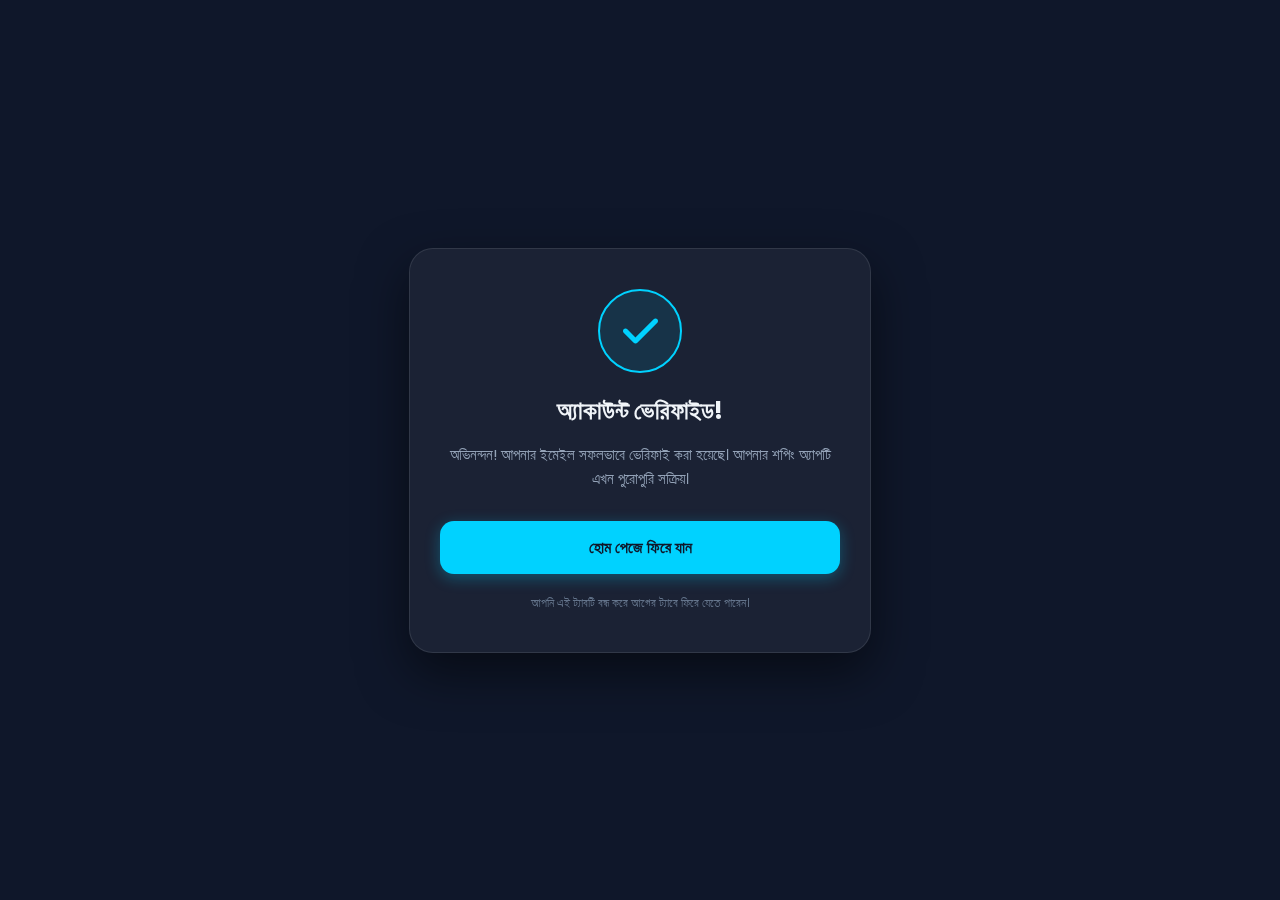
<file: verified.html>
<!DOCTYPE html>
<html lang="bn">
<head>
    <meta charset="UTF-8">
    <meta name="viewport" content="width=device-width, initial-scale=1.0">
    <title>Account Verified - MS STORE</title>
    <link href="https://fonts.googleapis.com/css2?family=Poppins:wght@400;600&display=swap" rel="stylesheet">
    <link rel="stylesheet" href="https://cdnjs.cloudflare.com/ajax/libs/font-awesome/6.0.0/css/all.min.css">
    
    <style>
        :root {
            --primary: #00d2ff;
            --dark: #0f172a;
            --glass: rgba(255, 255, 255, 0.05);
        }

        body {
            margin: 0;
            padding: 0;
            font-family: 'Poppins', sans-serif;
            background-color: var(--dark);
            color: white;
            display: flex;
            align-items: center;
            justify-content: center;
            height: 100vh;
            overflow: hidden;
        }

        .card {
            background: var(--glass);
            backdrop-filter: blur(15px);
            border: 1px solid rgba(255, 255, 255, 0.1);
            padding: 40px 30px;
            border-radius: 24px;
            text-align: center;
            max-width: 400px;
            width: 90%;
            box-shadow: 0 20px 50px rgba(0, 0, 0, 0.5);
            animation: fadeIn 0.8s ease-out;
        }

        @keyframes fadeIn {
            from { opacity: 0; transform: translateY(20px); }
            to { opacity: 1; transform: translateY(0); }
        }

        .success-icon {
            width: 80px;
            height: 80px;
            background: rgba(0, 210, 255, 0.1);
            color: var(--primary);
            border-radius: 50%;
            display: flex;
            align-items: center;
            justify-content: center;
            font-size: 40px;
            margin: 0 auto 20px;
            border: 2px solid var(--primary);
            animation: scaleIn 0.5s cubic-bezier(0.175, 0.885, 0.32, 1.275) 0.3s both;
        }

        @keyframes scaleIn {
            from { transform: scale(0); }
            to { transform: scale(1); }
        }

        h1 {
            font-size: 24px;
            margin-bottom: 10px;
            color: #f1f5f9;
        }

        p {
            color: #94a3b8;
            font-size: 15px;
            line-height: 1.6;
            margin-bottom: 30px;
        }

        .btn {
            display: block;
            background: var(--primary);
            color: var(--dark);
            text-decoration: none;
            padding: 14px;
            border-radius: 14px;
            font-weight: 600;
            transition: 0.3s;
            box-shadow: 0 4px 15px rgba(0, 210, 255, 0.3);
        }

        .btn:hover {
            transform: translateY(-3px);
            box-shadow: 0 8px 20px rgba(0, 210, 255, 0.5);
        }

        .footer-text {
            margin-top: 20px;
            font-size: 12px;
            color: #64748b;
        }
    </style>
</head>
<body>

    <div class="card">
        <div class="success-icon">
            <i class="fa fa-check"></i>
        </div>
        <h1>অ্যাকাউন্ট ভেরিফাইড!</h1>
        <p>অভিনন্দন! আপনার ইমেইল সফলভাবে ভেরিফাই করা হয়েছে। আপনার শপিং অ্যাপটি এখন পুরোপুরি সক্রিয়।</p>
        
        <a href="shop.html" class="btn">হোম পেজে ফিরে যান</a>

        <div class="footer-text">
            আপনি এই ট্যাবটি বন্ধ করে আগের ট্যাবে ফিরে যেতে পারেন।
        </div>
    </div>

    <script>
        // ৫ সেকেন্ড পর অটোমেটিক রিডাইরেক্ট করার অপশন (ঐচ্ছিক)
        /*
        setTimeout(() => {
            window.location.href = "shop.html";
        }, 5000);
        */
    </script>
</body>
</html>
</file>
